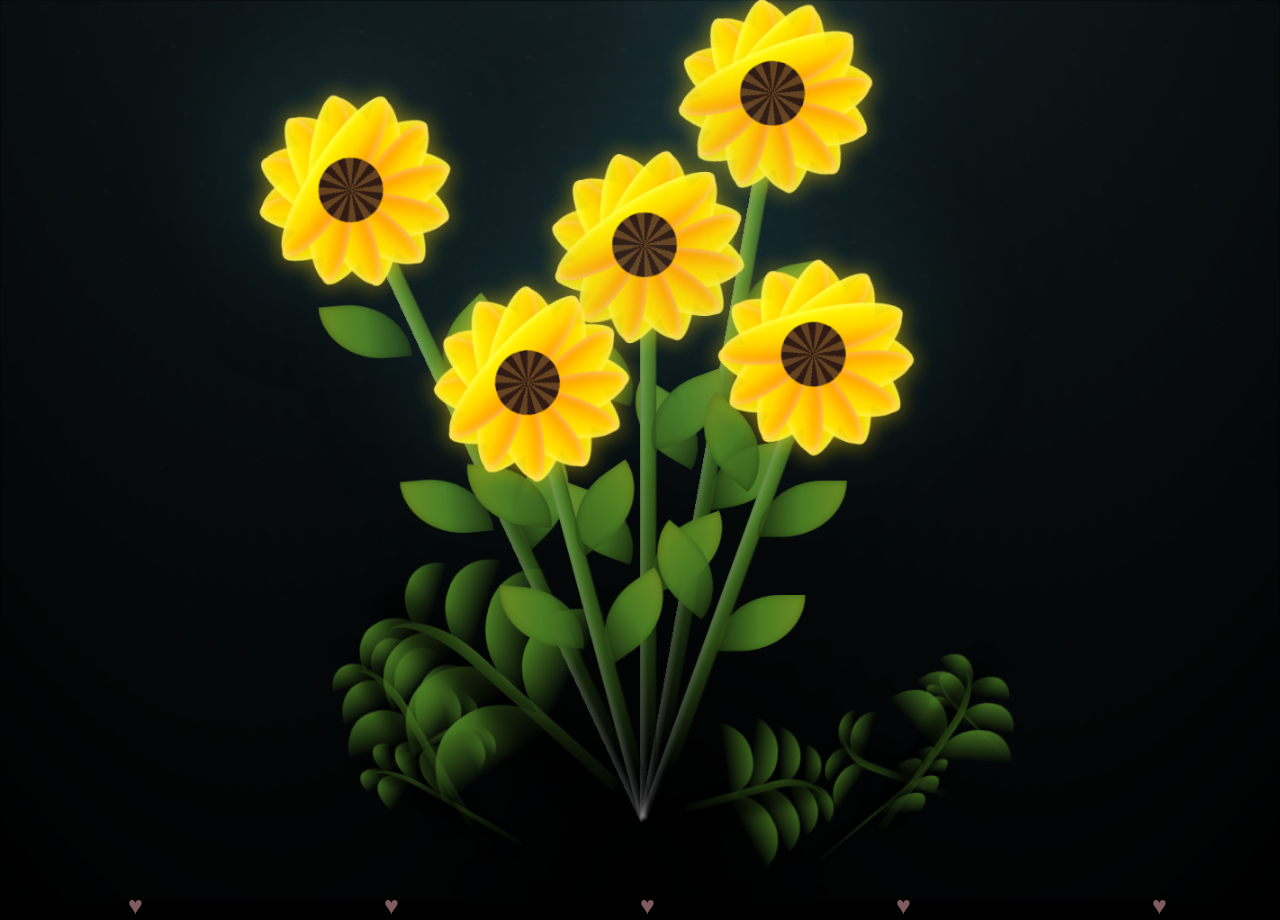
<file: Index.html>
<!DOCTYPE html>
<html lang="en">
  <head>
    <meta charset="UTF-8" />
    <meta name="viewport" content="width=device-width, initial-scale=1.0" />
    <title>PEPEPE</title>
    <link rel="stylesheet" href="css/base.css" />
    <link rel="stylesheet" href="css/stars.css" />
    <link rel="stylesheet" href="css/flowers.css" />
    <link rel="stylesheet" href="css/animations.css" />
    <link rel="stylesheet" href="css/hearts.css" />
    <link rel="preconnect" href="https://fonts.googleapis.com" />
    <link rel="preconnect" href="https://fonts.gstatic.com" crossorigin />
    <!-- <link
      href="https://fonts.googleapis.com/css2?family=Dancing+Script:wght@400;700&display=swap"
      rel="stylesheet"
    /> -->
    <link
      href="https://fonts.googleapis.com/css2?family=Great+Vibes&display=swap"
      rel="stylesheet"
    />
  </head>
  <body class="not-loaded">
    <div class="night"></div>
    <div class="moon"></div>

 <div class="floating-hearts">
        <div class="heart" style="left: 10%; animation-delay: 0s">♥</div>
        <div class="heart" style="left: 30%; animation-delay: 3s">♥</div>
        <div class="heart" style="left: 50%; animation-delay: 6s">♥</div>
        <div class="heart" style="left: 70%; animation-delay: 9s">♥</div>
        <div class="heart" style="left: 90%; animation-delay: 12s">♥</div>
    </div>

    </div>
    <div class="shooting-stars">
      <div class="shooting-star"></div>
      <div class="shooting-star"></div>
      <div class="shooting-star"></div>
      <div class="shooting-star"></div>
      <div class="shooting-star"></div>
      <div class="shooting-star"></div>
      <div class="shooting-star"></div>
      <div class="shooting-star"></div>
      <div class="shooting-star"></div>
      <div class="shooting-star"></div>
      <div class="shooting-star"></div>
      <div class="shooting-star"></div>
      <div class="shooting-star"></div>
      <div class="shooting-star"></div>
      <div class="shooting-star"></div>
      <div class="shooting-star"></div>
      <div class="shooting-star"></div>
      <div class="shooting-star"></div>
      <div class="shooting-star"></div>
      <div class="shooting-star"></div>
      <div class="shooting-star"></div>
      <div class="shooting-star"></div>
      <div class="shooting-star"></div>
      <div class="shooting-star"></div>
      <div class="shooting-star"></div>
      <div class="shooting-star"></div>
      <div class="shooting-star"></div>
      <div class="shooting-star"></div>
      <div class="shooting-star"></div>
      <div class="shooting-star"></div>
      <div class="shooting-star"></div>
    </div>

    <div class="flowers">
      <div class="flower flower--1">
        <div class="flower__leafs flower__leafs--1">
          <div
            class="flower__leaf"
            style="transform: translate(-50%, -10%) rotate(0deg)"
          ></div>
          <div
            class="flower__leaf"
            style="transform: translate(-50%, -10%) rotate(30deg)"
          ></div>
          <div
            class="flower__leaf"
            style="transform: translate(-50%, -10%) rotate(60deg)"
          ></div>
          <div
            class="flower__leaf"
            style="transform: translate(-50%, -10%) rotate(90deg)"
          ></div>
          <div
            class="flower__leaf"
            style="transform: translate(-50%, -10%) rotate(120deg)"
          ></div>
          <div
            class="flower__leaf"
            style="transform: translate(-50%, -10%) rotate(150deg)"
          ></div>
          <div
            class="flower__leaf"
            style="transform: translate(-50%, -10%) rotate(180deg)"
          ></div>
          <div
            class="flower__leaf"
            style="transform: translate(-50%, -10%) rotate(210deg)"
          ></div>
          <div
            class="flower__leaf"
            style="transform: translate(-50%, -10%) rotate(240deg)"
          ></div>
          <div
            class="flower__leaf"
            style="transform: translate(-50%, -10%) rotate(270deg)"
          ></div>
          <div
            class="flower__leaf"
            style="transform: translate(-50%, -10%) rotate(300deg)"
          ></div>
          <div
            class="flower__leaf"
            style="transform: translate(-50%, -10%) rotate(330deg)"
          ></div>
          <div class="flower__white-circle"></div>

          <div class="flower__light flower__light--1"></div>
          <div class="flower__light flower__light--2"></div>
          <div class="flower__light flower__light--3"></div>
          <div class="flower__light flower__light--4"></div>
          <div class="flower__light flower__light--5"></div>
          <div class="flower__light flower__light--6"></div>
          <div class="flower__light flower__light--7"></div>
          <div class="flower__light flower__light--8"></div>
        </div>
        <div class="flower__line">
          <div class="flower__line__leaf flower__line__leaf--1"></div>
          <div class="flower__line__leaf flower__line__leaf--2"></div>
          <div class="flower__line__leaf flower__line__leaf--3"></div>
          <div class="flower__line__leaf flower__line__leaf--4"></div>
        </div>
      </div>

      <div class="flower flower--2">
        <div class="flower__leafs flower__leafs--2">
          <div
            class="flower__leaf"
            style="transform: translate(-50%, -10%) rotate(0deg)"
          ></div>
          <div
            class="flower__leaf"
            style="transform: translate(-50%, -10%) rotate(30deg)"
          ></div>
          <div
            class="flower__leaf"
            style="transform: translate(-50%, -10%) rotate(60deg)"
          ></div>
          <div
            class="flower__leaf"
            style="transform: translate(-50%, -10%) rotate(90deg)"
          ></div>
          <div
            class="flower__leaf"
            style="transform: translate(-50%, -10%) rotate(120deg)"
          ></div>
          <div
            class="flower__leaf"
            style="transform: translate(-50%, -10%) rotate(150deg)"
          ></div>
          <div
            class="flower__leaf"
            style="transform: translate(-50%, -10%) rotate(180deg)"
          ></div>
          <div
            class="flower__leaf"
            style="transform: translate(-50%, -10%) rotate(210deg)"
          ></div>
          <div
            class="flower__leaf"
            style="transform: translate(-50%, -10%) rotate(240deg)"
          ></div>
          <div
            class="flower__leaf"
            style="transform: translate(-50%, -10%) rotate(270deg)"
          ></div>
          <div
            class="flower__leaf"
            style="transform: translate(-50%, -10%) rotate(300deg)"
          ></div>
          <div
            class="flower__leaf"
            style="transform: translate(-50%, -10%) rotate(330deg)"
          ></div>
          <div class="flower__white-circle"></div>

          <div class="flower__light flower__light--1"></div>
          <div class="flower__light flower__light--2"></div>
          <div class="flower__light flower__light--3"></div>
          <div class="flower__light flower__light--4"></div>
          <div class="flower__light flower__light--5"></div>
          <div class="flower__light flower__light--6"></div>
          <div class="flower__light flower__light--7"></div>
          <div class="flower__light flower__light--8"></div>
        </div>
        <div class="flower__line">
          <div class="flower__line__leaf flower__line__leaf--1"></div>
          <div class="flower__line__leaf flower__line__leaf--2"></div>
          <div class="flower__line__leaf flower__line__leaf--3"></div>
          <div class="flower__line__leaf flower__line__leaf--4"></div>
        </div>
      </div>

      <div class="flower flower--3">
        <div class="flower__leafs flower__leafs--3">
          <!-- Pétalos exteriores -->
          <div
            class="flower__leaf"
            style="transform: translate(-50%, -10%) rotate(0deg)"
          ></div>
          <div
            class="flower__leaf"
            style="transform: translate(-50%, -10%) rotate(30deg)"
          ></div>
          <div
            class="flower__leaf"
            style="transform: translate(-50%, -10%) rotate(60deg)"
          ></div>
          <div
            class="flower__leaf"
            style="transform: translate(-50%, -10%) rotate(90deg)"
          ></div>
          <div
            class="flower__leaf"
            style="transform: translate(-50%, -10%) rotate(120deg)"
          ></div>
          <div
            class="flower__leaf"
            style="transform: translate(-50%, -10%) rotate(150deg)"
          ></div>
          <div
            class="flower__leaf"
            style="transform: translate(-50%, -10%) rotate(180deg)"
          ></div>
          <div
            class="flower__leaf"
            style="transform: translate(-50%, -10%) rotate(210deg)"
          ></div>
          <div
            class="flower__leaf"
            style="transform: translate(-50%, -10%) rotate(240deg)"
          ></div>
          <div
            class="flower__leaf"
            style="transform: translate(-50%, -10%) rotate(270deg)"
          ></div>
          <div
            class="flower__leaf"
            style="transform: translate(-50%, -10%) rotate(300deg)"
          ></div>
          <div
            class="flower__leaf"
            style="transform: translate(-50%, -10%) rotate(330deg)"
          ></div>
          <div class="flower__white-circle"></div>

          <div class="flower__light flower__light--1"></div>
          <div class="flower__light flower__light--2"></div>
          <div class="flower__light flower__light--3"></div>
          <div class="flower__light flower__light--4"></div>
          <div class="flower__light flower__light--5"></div>
          <div class="flower__light flower__light--6"></div>
          <div class="flower__light flower__light--7"></div>
          <div class="flower__light flower__light--8"></div>
        </div>
        <div class="flower__line">
          <div class="flower__line__leaf flower__line__leaf--1"></div>
          <div class="flower__line__leaf flower__line__leaf--2"></div>
          <div class="flower__line__leaf flower__line__leaf--3"></div>
          <div class="flower__line__leaf flower__line__leaf--4"></div>
        </div>
      </div>

      <div class="flower flower--4">
        <div class="flower__leafs flower__leafs--4">
          <div
            class="flower__leaf"
            style="transform: translate(-50%, -10%) rotate(0deg)"
          ></div>
          <div
            class="flower__leaf"
            style="transform: translate(-50%, -10%) rotate(30deg)"
          ></div>
          <div
            class="flower__leaf"
            style="transform: translate(-50%, -10%) rotate(60deg)"
          ></div>
          <div
            class="flower__leaf"
            style="transform: translate(-50%, -10%) rotate(90deg)"
          ></div>
          <div
            class="flower__leaf"
            style="transform: translate(-50%, -10%) rotate(120deg)"
          ></div>
          <div
            class="flower__leaf"
            style="transform: translate(-50%, -10%) rotate(150deg)"
          ></div>
          <div
            class="flower__leaf"
            style="transform: translate(-50%, -10%) rotate(180deg)"
          ></div>
          <div
            class="flower__leaf"
            style="transform: translate(-50%, -10%) rotate(210deg)"
          ></div>
          <div
            class="flower__leaf"
            style="transform: translate(-50%, -10%) rotate(240deg)"
          ></div>
          <div
            class="flower__leaf"
            style="transform: translate(-50%, -10%) rotate(270deg)"
          ></div>
          <div
            class="flower__leaf"
            style="transform: translate(-50%, -10%) rotate(300deg)"
          ></div>
          <div
            class="flower__leaf"
            style="transform: translate(-50%, -10%) rotate(330deg)"
          ></div>
          <div class="flower__white-circle"></div>

          <div class="flower__light flower__light--1"></div>
          <div class="flower__light flower__light--2"></div>
          <div class="flower__light flower__light--3"></div>
          <div class="flower__light flower__light--4"></div>
          <div class="flower__light flower__light--5"></div>
          <div class="flower__light flower__light--6"></div>
          <div class="flower__light flower__light--7"></div>
          <div class="flower__light flower__light--8"></div>
        </div>
        <div class="flower__line">
          <div class="flower__line__leaf flower__line__leaf--1"></div>
          <div class="flower__line__leaf flower__line__leaf--2"></div>
          <div class="flower__line__leaf flower__line__leaf--3"></div>
          <div class="flower__line__leaf flower__line__leaf--4"></div>
        </div>
      </div>

      <div class="flower flower--5">
        <div class="flower__leafs flower__leafs--5">
          <div
            class="flower__leaf"
            style="transform: translate(-50%, -10%) rotate(0deg)"
          ></div>
          <div
            class="flower__leaf"
            style="transform: translate(-50%, -10%) rotate(30deg)"
          ></div>
          <div
            class="flower__leaf"
            style="transform: translate(-50%, -10%) rotate(60deg)"
          ></div>
          <div
            class="flower__leaf"
            style="transform: translate(-50%, -10%) rotate(90deg)"
          ></div>
          <div
            class="flower__leaf"
            style="transform: translate(-50%, -10%) rotate(120deg)"
          ></div>
          <div
            class="flower__leaf"
            style="transform: translate(-50%, -10%) rotate(150deg)"
          ></div>
          <div
            class="flower__leaf"
            style="transform: translate(-50%, -10%) rotate(180deg)"
          ></div>
          <div
            class="flower__leaf"
            style="transform: translate(-50%, -10%) rotate(210deg)"
          ></div>
          <div
            class="flower__leaf"
            style="transform: translate(-50%, -10%) rotate(240deg)"
          ></div>
          <div
            class="flower__leaf"
            style="transform: translate(-50%, -10%) rotate(270deg)"
          ></div>
          <div
            class="flower__leaf"
            style="transform: translate(-50%, -10%) rotate(300deg)"
          ></div>
          <div
            class="flower__leaf"
            style="transform: translate(-50%, -10%) rotate(330deg)"
          ></div>
          <div class="flower__white-circle"></div>

          <div class="flower__light flower__light--1"></div>
          <div class="flower__light flower__light--2"></div>
          <div class="flower__light flower__light--3"></div>
          <div class="flower__light flower__light--4"></div>
          <div class="flower__light flower__light--5"></div>
          <div class="flower__light flower__light--6"></div>
          <div class="flower__light flower__light--7"></div>
          <div class="flower__light flower__light--8"></div>
        </div>
        <div class="flower__line">
          <div class="flower__line__leaf flower__line__leaf--1"></div>
          <div class="flower__line__leaf flower__line__leaf--2"></div>
          <div class="flower__line__leaf flower__line__leaf--3"></div>
          <div class="flower__line__leaf flower__line__leaf--4"></div>
        </div>
      </div>

      <div class="grow-ans" style="--d: 1.2s">
        <div class="flower__g-long">
          <div class="flower__g-long__top"></div>
          <div class="flower__g-long__bottom"></div>
        </div>
      </div>

      <div class="growing-grass">
        <div class="flower__grass flower__grass--1">
          <div class="flower__grass--top"></div>
          <div class="flower__grass--bottom"></div>
          <div class="flower__grass__leaf flower__grass__leaf--1"></div>
          <div class="flower__grass__leaf flower__grass__leaf--2"></div>
          <div class="flower__grass__leaf flower__grass__leaf--3"></div>
          <div class="flower__grass__leaf flower__grass__leaf--4"></div>
          <div class="flower__grass__leaf flower__grass__leaf--5"></div>
          <div class="flower__grass__leaf flower__grass__leaf--6"></div>
          <div class="flower__grass__leaf flower__grass__leaf--7"></div>
          <div class="flower__grass__leaf flower__grass__leaf--8"></div>
          <div class="flower__grass__overlay"></div>
        </div>
      </div>

      <div class="growing-grass">
        <div class="flower__grass flower__grass--2">
          <div class="flower__grass--top"></div>
          <div class="flower__grass--bottom"></div>
          <div class="flower__grass__leaf flower__grass__leaf--1"></div>
          <div class="flower__grass__leaf flower__grass__leaf--2"></div>
          <div class="flower__grass__leaf flower__grass__leaf--3"></div>
          <div class="flower__grass__leaf flower__grass__leaf--4"></div>
          <div class="flower__grass__leaf flower__grass__leaf--5"></div>
          <div class="flower__grass__leaf flower__grass__leaf--6"></div>
          <div class="flower__grass__leaf flower__grass__leaf--7"></div>
          <div class="flower__grass__leaf flower__grass__leaf--8"></div>
          <div class="flower__grass__overlay"></div>
        </div>
      </div>

      <div class="growing-grass">
        <div class="flower__grass flower__grass--3">
          <div class="flower__grass--top"></div>
          <div class="flower__grass--bottom"></div>
          <div class="flower__grass__leaf flower__grass__leaf--1"></div>
          <div class="flower__grass__leaf flower__grass__leaf--2"></div>
          <div class="flower__grass__leaf flower__grass__leaf--3"></div>
          <div class="flower__grass__leaf flower__grass__leaf--4"></div>
          <div class="flower__grass__leaf flower__grass__leaf--5"></div>
          <div class="flower__grass__leaf flower__grass__leaf--6"></div>
          <div class="flower__grass__overlay"></div>
        </div>
      </div>

      <div class="growing-grass">
        <div class="flower__grass flower__grass--4">
          <div class="flower__grass--top"></div>
          <div class="flower__grass--bottom"></div>
          <div class="flower__grass__leaf flower__grass__leaf--1"></div>
          <div class="flower__grass__leaf flower__grass__leaf--2"></div>
          <div class="flower__grass__leaf flower__grass__leaf--3"></div>
          <div class="flower__grass__leaf flower__grass__leaf--4"></div>
          <div class="flower__grass__overlay"></div>
        </div>
      </div>

      <div class="growing-grass">
        <div class="flower__grass flower__grass--5">
          <div class="flower__grass--top"></div>
          <div class="flower__grass--bottom"></div>
          <div class="flower__grass__leaf flower__grass__leaf--1"></div>
          <div class="flower__grass__leaf flower__grass__leaf--2"></div>
          <div class="flower__grass__leaf flower__grass__leaf--3"></div>
          <div class="flower__grass__leaf flower__grass__leaf--4"></div>
          <div class="flower__grass__leaf flower__grass__leaf--5"></div>
          <div class="flower__grass__overlay"></div>
        </div>
      </div>

      <div class="growing-grass">
        <div class="flower__grass flower__grass--6">
          <div class="flower__grass--top"></div>
          <div class="flower__grass--bottom"></div>
          <div class="flower__grass__leaf flower__grass__leaf--1"></div>
          <div class="flower__grass__leaf flower__grass__leaf--2"></div>
          <div class="flower__grass__leaf flower__grass__leaf--3"></div>
          <div class="flower__grass__leaf flower__grass__leaf--4"></div>
          <div class="flower__grass__leaf flower__grass__leaf--5"></div>
          <div class="flower__grass__leaf flower__grass__leaf--6"></div>
          <div class="flower__grass__overlay"></div>
        </div>
      </div>

      <div class="growing-grass">
        <div class="flower__grass flower__grass--7">
          <div class="flower__grass--top"></div>
          <div class="flower__grass--bottom"></div>
          <div class="flower__grass__leaf flower__grass__leaf--1"></div>
          <div class="flower__grass__leaf flower__grass__leaf--2"></div>
          <div class="flower__grass__leaf flower__grass__leaf--3"></div>
          <div class="flower__grass__leaf flower__grass__leaf--4"></div>
          <div class="flower__grass__overlay"></div>
        </div>
      </div>

      <div class="growing-grass">
        <div class="flower__grass flower__grass--8">
          <div class="flower__grass--top"></div>
          <div class="flower__grass--bottom"></div>
          <div class="flower__grass__leaf flower__grass__leaf--1"></div>
          <div class="flower__grass__leaf flower__grass__leaf--2"></div>
          <div class="flower__grass__leaf flower__grass__leaf--3"></div>
          <div class="flower__grass__leaf flower__grass__leaf--4"></div>
          <div class="flower__grass__leaf flower__grass__leaf--5"></div>
          <div class="flower__grass__overlay"></div>
        </div>
      </div>

      <div class="growing-grass">
        <div class="flower__grass flower__grass--9">
          <div class="flower__grass--top"></div>
          <div class="flower__grass--bottom"></div>
          <div class="flower__grass__leaf flower__grass__leaf--1"></div>
          <div class="flower__grass__leaf flower__grass__leaf--2"></div>
          <div class="flower__grass__leaf flower__grass__leaf--3"></div>
          <div class="flower__grass__overlay"></div>
        </div>
      </div>

      <div class="growing-grass">
        <div class="flower__grass flower__grass--10">
          <div class="flower__grass--top"></div>
          <div class="flower__grass--bottom"></div>
          <div class="flower__grass__leaf flower__grass__leaf--1"></div>
          <div class="flower__grass__leaf flower__grass__leaf--2"></div>
          <div class="flower__grass__leaf flower__grass__leaf--3"></div>
          <div class="flower__grass__overlay"></div>
        </div>
      </div>
    </div>

    <div class="centered-text">
      <h2>Estás a la altura de lo que sea, grábate eso en la mente</h2>
    </div>

    <script src="js/script.js"></script>
  </body>
</html>
</file>
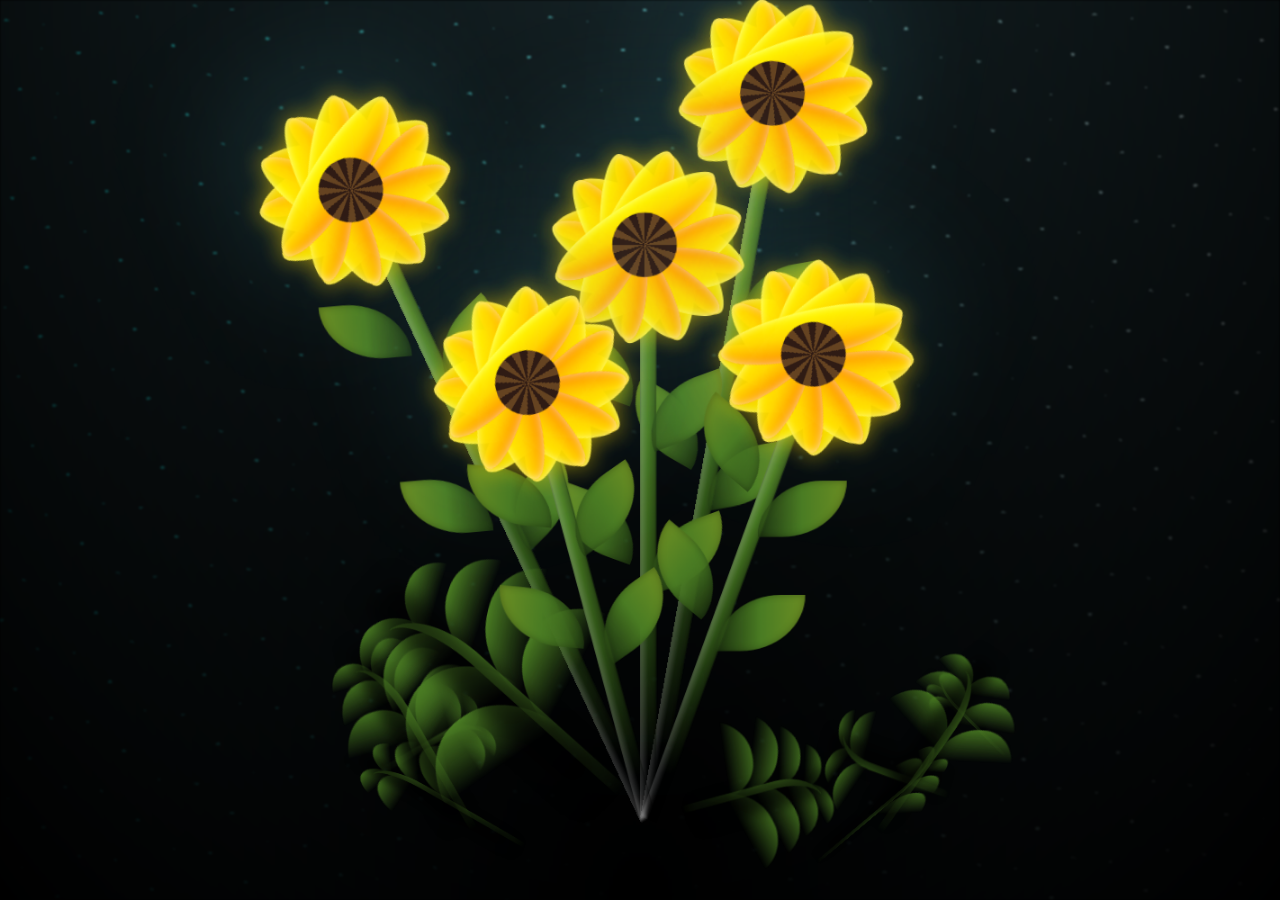
<file: index2.html>
<!DOCTYPE html> 
<html lang="en">
<head>
    <meta charset="UTF-8">
    <meta name="viewport" content="width=device-width, initial-scale=1.0">
    <title>PEPEPE</title>
    <style>
*,
*::after,
*::before {
  padding: 0;
  margin: 0;
  box-sizing: border-box;
}

:root {
  --dark-color: #000;
  --fl-speed: 0.8s;
  --speed-leaf: 2s;
}

body {
  display: flex;
  align-items: flex-end;
  justify-content: center;
  min-height: 100vh;
  background-color: var(--dark-color);
  overflow: hidden;
  perspective: 1000px;
}

.night {
  position: fixed;
  left: 50%;
  top: 0;
  transform: translateX(-50%);
  width: 100%;
  height: 100%;
  filter: blur(0.1vmin);
  background-image: radial-gradient(
      ellipse at top,
      transparent 0%,
      var(--dark-color)
    ),
    radial-gradient(
      ellipse at bottom,
      var(--dark-color),
      rgba(145, 233, 255, 0.2)
    ),
    repeating-linear-gradient(
      220deg,
      rgb(0, 0, 0) 0px,
      rgb(0, 0, 0) 19px,
      transparent 19px,
      transparent 22px
    ),
    repeating-linear-gradient(
      189deg,
      rgb(0, 0, 0) 0px,
      rgb(0, 0, 0) 19px,
      transparent 19px,
      transparent 22px
    ),
    repeating-linear-gradient(
      148deg,
      rgb(0, 0, 0) 0px,
      rgb(0, 0, 0) 19px,
      transparent 19px,
      transparent 22px
    ),
    linear-gradient(90deg, rgb(0, 255, 250), rgb(240, 240, 240));
}

.shooting-stars {
  position: fixed;
  top: 0;
  left: 0;
  width: 100%;
  height: 100%;
  pointer-events: none;
  z-index: 1;
}

.shooting-star {
  position: absolute;
  width: 4px;
  height: 4px;
  background: #fff;
  border-radius: 50%;
  box-shadow: 0 0 6px 2px rgba(255, 255, 255, 0.8);
  opacity: 0;
  animation: shootingStar 3s linear infinite;
}

.shooting-star::before {
  content: '';
  position: absolute;
  top: 50%;
  right: 0;
  transform: translateY(-50%);
  width: 0;
  height: 2px;
  background: linear-gradient(90deg, rgba(255, 255, 255, 0) 0%, rgba(255, 255, 255, 1) 100%);
  animation: shootingStarTail 3s linear infinite;
}

.shooting-star:nth-child(1) {
  top: 5%;
  left: -10%;
  animation-delay: 0s;
  animation-duration: 2.5s;
}

.shooting-star:nth-child(2) {
  top: 15%;
  left: -10%;
  animation-delay: 2s;
  animation-duration: 3s;
}

.shooting-star:nth-child(3) {
  top: 25%;
  left: -10%;
  animation-delay: 4s;
  animation-duration: 2.8s;
}

.shooting-star:nth-child(4) {
  top: 0%;
  left: -10%;
  animation-delay: 6s;
  animation-duration: 3.2s;
}

.shooting-star:nth-child(5) {
  top: 35%;
  left: -10%;
  animation-delay: 8s;
  animation-duration: 2.7s;
}

.shooting-star:nth-child(6) {
  top: 8%;
  left: -10%;
  animation-delay: 10s;
  animation-duration: 3.1s;
}

.shooting-star:nth-child(7) {
  top: 45%;
  left: -10%;
  animation-delay: 12s;
  animation-duration: 2.9s;
}

.shooting-star:nth-child(8) {
  top: 3%;
  left: -10%;
  animation-delay: 14s;
  animation-duration: 3.3s;
}

@keyframes shootingStar {
  0% {
    opacity: 0;
    transform: translateX(0) translateY(0) rotate(45deg);
  }
  10% {
    opacity: 1;
  }
  90% {
    opacity: 1;
  }
  100% {
    opacity: 0;
    transform: translateX(120vw) translateY(50vh) rotate(10deg);
  }
}

@keyframes shootingStarTail {
  0% {
    width: 0;
  }
  30% {
    width: 100px;
  }
  100% {
    width: 0;
  }
}

.flowers {
  position: relative;
  transform: scale(0.9);
  z-index: 2;
}

.flower {
  position: absolute;
  bottom: 10vmin;
  transform-origin: bottom center;
  z-index: 50;
}

.flower--1 {
  animation: moving-flower-1 4s linear infinite;
}

.flower--1 .flower__line {
  height: 70vmin;
  animation-delay: 0.3s;
}

.flower--1 .flower__line__leaf--1 {
  animation: blooming-leaf-right var(--fl-speed) 1.6s backwards;
}

.flower--1 .flower__line__leaf--2 {
  animation: blooming-leaf-right var(--fl-speed) 1.4s backwards;
}

.flower--1 .flower__line__leaf--3 {
  animation: blooming-leaf-left var(--fl-speed) 1.2s backwards;
}

.flower--1 .flower__line__leaf--4 {
  animation: blooming-leaf-left var(--fl-speed) 1s backwards;
}

.flower--2 {
  left: 50%;
  transform: rotate(20deg);
  animation: moving-flower-2 4s linear infinite;
}

.flower--2 .flower__line {
  height: 60vmin;
  animation-delay: 0.6s;
}

.flower--2 .flower__line__leaf--1 {
  animation: blooming-leaf-right var(--fl-speed) 1.9s backwards;
}

.flower--2 .flower__line__leaf--2 {
  animation: blooming-leaf-right var(--fl-speed) 1.7s backwards;
}

.flower--2 .flower__line__leaf--3 {
  animation: blooming-leaf-left var(--fl-speed) 1.5s backwards;
}

.flower--2 .flower__line__leaf--4 {
  animation: blooming-leaf-left var(--fl-speed) 1.3s backwards;
}

.flower--3 {
  left: 50%;
  transform: rotate(-15deg);
  animation: moving-flower-3 4s linear infinite;
}

.flower--3 .flower__line {
  animation-delay: 0.9s;
}

.flower--3 .flower__line__leaf--1 {
  animation: blooming-leaf-right var(--fl-speed) 2.5s backwards;
}

.flower--3 .flower__line__leaf--2 {
  animation: blooming-leaf-right var(--fl-speed) 2.3s backwards;
}

.flower--3 .flower__line__leaf--3 {
  animation: blooming-leaf-left var(--fl-speed) 2.1s backwards;
}

.flower--3 .flower__line__leaf--4 {
  animation: blooming-leaf-left var(--fl-speed) 1.9s backwards;
}

.flower--4 {
  left: -25%;
  z-index: -6;
  transform: rotate(10deg);
  animation: moving-flower-4 3.5s linear infinite;
}

.flower--4 .flower__line {
  height: 90vmin;
  animation-delay: 1.2s;
}

.flower--4 .flower__line__leaf--1 {
  animation: blooming-leaf-right var(--fl-speed) 2.8s backwards;
}

.flower--4 .flower__line__leaf--2 {
  animation: blooming-leaf-right var(--fl-speed) 2.6s backwards;
}

.flower--4 .flower__line__leaf--3 {
  animation: blooming-leaf-left var(--fl-speed) 2.4s backwards;
}

.flower--4 .flower__line__leaf--4 {
  animation: blooming-leaf-left var(--fl-speed) 2.2s backwards;
}

.flower--5 {
  left: 75%;
  z-index: -7;
  transform: rotate(-25deg);
  animation: moving-flower-5 4.5s linear infinite;
}

.flower--5 .flower__line {
  height: 85vmin;
  animation-delay: 1.9s;
}

.flower--5 .flower__line__leaf--1 {
  animation: blooming-leaf-right var(--fl-speed) 2.7s backwards;
}

.flower--5 .flower__line__leaf--2 {
  animation: blooming-leaf-right var(--fl-speed) 2.5s backwards;
}

.flower--5 .flower__line__leaf--3 {
  animation: blooming-leaf-left var(--fl-speed) 2.3s backwards;
}

.flower--5 .flower__line__leaf--4 {
  animation: blooming-leaf-left var(--fl-speed) 2.1s backwards;
}

.flower__leafs {
  position: relative;
  animation: blooming-flower 2s backwards;
}

.flower__leafs--1 {
  animation-delay: 1.1s;
}

.flower__leafs--2 {
  animation-delay: 1.4s;
}

.flower__leafs--3 {
  animation-delay: 1.7s;
}

.flower__leafs--4 {
  animation-delay: 2.0s;
}

.flower__leafs--5 {
  animation-delay: 2.0s;
}

.flower__leafs::after {
  content: "";
  position: absolute;
  left: 0;
  top: 0;
  transform: translate(-50%, -100%);
  width: 8vmin;
  height: 8vmin;
  background-color: #6bf0ff;
  filter: blur(10vmin);
}

.flower__leaf {
  position: absolute;
  bottom: 0;
  left: 50%;
  width: 23vmin;
  height: 6vmin;
  border-radius: 60% 40% 60% 40%;
  background-color: #ffd700;
  background-image: linear-gradient(to top, #ff8c00, #ffd700, #ffff00);
  transform-origin: bottom center;
  opacity: 0.95;
  box-shadow: inset 0 0 1vmin rgba(255, 255, 255, 0.7), 
              0 0 3vmin rgba(255, 215, 0, 0.4);
  z-index: 2;
}

.flower__leaf--1 {
  transform: translate(-50%, -10%) rotate(-45deg);
}

.flower__leaf--2 {
  transform: translate(-50%, -10%) rotate(-15deg);
}

.flower__leaf--3 {
  transform: translate(-50%, -10%) rotate(15deg);
}

.flower__leaf--4 {
  transform: translate(-50%, -10%) rotate(45deg);
}

.flower__white-circle {
  position: absolute;
  left: -4vmin;
  top: -4vmin;
  width: 10vmin;
  height: 10vmin;
  border-radius: 50%;
  background-color: #8b4513;
  background-image: radial-gradient(circle at 30% 30%, #654321, #8b4513, #2f1b14);
  box-shadow: inset 0 0 2vmin rgba(0, 0, 0, 0.8),
              0 0 1vmin rgba(139, 69, 19, 0.6);
}

.flower__white-circle::after {
  content: "";
  position: absolute;
  left: 46%;
  top: 31%;
  transform: translate(-50%, -50%);
  width: 80%;
  height: 80%;
  z-index: 3;
  border-radius: inherit;
  background-image: repeating-conic-gradient(
      from 0deg,
      #2f1b14 0deg 15deg,
      #654321 15deg 30deg
    ),
    radial-gradient(circle at center, #8b4513, #654321);
}

.flower__line {
  height: 55vmin;
  width: 2vmin;
  background-image: linear-gradient(
      to left,
      rgb(0, 0, 0, 0.3),
      transparent,
      rgba(255, 255, 255, 0.2)
    ),
    linear-gradient(to top, transparent 10%, #2d5016, #4a7c23, #6b8e23);
  box-shadow: inset 0 0 2px rgba(0, 0, 0, 0.7);
  animation: grow-flower-tree 4s backwards;
}

.flower__line__leaf {
  --w: 8vmin;
  --h: calc(var(--w) + 3vmin);
  position: absolute;
  top: 20%;
  left: 90%;
  width: var(--w);
  height: var(--h);
  border-top-right-radius: var(--h);
  border-bottom-left-radius: var(--h);
  background-image: linear-gradient(
    to top,
    rgba(45, 80, 22, 0.6),
    #4a7c23,
    #6b8e23
  );
  box-shadow: inset 0 0 1vmin rgba(0, 0, 0, 0.3);
}

.flower__line__leaf--1 {
  transform: rotate(70deg) rotateY(30deg);
}

.flower__line__leaf--2 {
  top: 45%;
  transform: rotate(70deg) rotateY(30deg);
}

.flower__line__leaf--3,
.flower__line__leaf--4{
  border-top-right-radius: 0;
  border-bottom-left-radius: 0;
  border-top-left-radius: var(--h);
  border-bottom-right-radius: var(--h);
  left: -460%;
  top: 12%;
  transform: rotate(-70deg) rotateY(30deg);
}

.flower__line__leaf--4 {
  top: 40%;
}

.flower__light {
  position: absolute;
  bottom: 0vmin;
  width: 0.8vmin;
  height: 0.8vmin;
  background-color: #8b4513;
  border-radius: 50%;
  filter: blur(0.1vmin);
  animation: sunflower-seeds 6s linear infinite backwards;
  box-shadow: 0 0 1vmin rgba(139, 69, 19, 0.8);
}

.flower__light:nth-child(odd) {
  background-color: #654321;
}

.flower__light--1 { left: -2vmin; animation-delay: 1s; }
.flower__light--2 { left: 3vmin; animation-delay: 0.5s; }
.flower__light--3 { left: -6vmin; animation-delay: 0.3s; }
.flower__light--4 { left: 6vmin; animation-delay: 0.9s; }
.flower__light--5 { left: -1vmin; animation-delay: 1.5s; }
.flower__light--6 { left: -4vmin; animation-delay: 3s; }
.flower__light--7 { left: 3vmin; animation-delay: 2s; }
.flower__light--8 { left: -6vmin; animation-delay: 3.5s; }

.flower__grass {
  --c: #4a7c23;
  --line-w: 2vmin;
  position: absolute;
  bottom: 12vmin;
  left: -7vmin;
  display: flex;
  flex-direction: column;
  align-items: flex-end;
  z-index: 20;
  transform-origin: bottom center;
  transform: rotate(-48deg) rotateY(40deg);
}

.flower__grass--1 {
  animation: moving-grass 2s linear infinite;
}

.flower__grass--2 {
  left: 2vmin;
  bottom: 10vmin;
  transform: scale(0.5) rotate(75deg) rotateX(10deg) rotateY(-200deg);
  opacity: 0.8;
  z-index: 0;
  animation: moving-grass--2 1.5s linear infinite;
}

.flower__grass--3 {
  left: -25vmin;
  bottom: 8vmin;
  transform: scale(0.7) rotate(-30deg) rotateY(45deg);
  opacity: 0.9;
  z-index: 15;
  animation: moving-grass--3 2.2s linear infinite;
}

.flower__grass--4 {
  left: -35vmin;
  bottom: 15vmin;
  transform: scale(0.4) rotate(60deg) rotateX(15deg) rotateY(-180deg);
  opacity: 0.7;
  z-index: 5;
  animation: moving-grass--4 1.8s linear infinite;
}

.flower__grass--5 {
  left: -18vmin;
  bottom: 6vmin;
  transform: scale(0.6) rotate(-60deg) rotateY(60deg);
  opacity: 0.85;
  z-index: 12;
  animation: moving-grass--5 2.5s linear infinite;
}

.flower__grass--6 {
  left: 25vmin;
  bottom: 9vmin;
  transform: scale(0.65) rotate(35deg) rotateY(-45deg);
  opacity: 0.9;
  z-index: 15;
  animation: moving-grass--6 2.3s linear infinite;
}

.flower__grass--7 {
  left: 35vmin;
  bottom: 14vmin;
  transform: scale(0.45) rotate(-70deg) rotateX(20deg) rotateY(170deg);
  opacity: 0.75;
  z-index: 8;
  animation: moving-grass--7 1.9s linear infinite;
}

.flower__grass--8 {
  left: 18vmin;
  bottom: 5vmin;
  transform: scale(0.55) rotate(50deg) rotateY(-70deg);
  opacity: 0.8;
  z-index: 10;
  animation: moving-grass--8 2.1s linear infinite;
}

.flower__grass--9 {
  left: -45vmin;
  bottom: 20vmin;
  transform: scale(0.3) rotate(20deg) rotateY(90deg);
  opacity: 0.6;
  z-index: 2;
  animation: moving-grass--9 1.6s linear infinite;
}

.flower__grass--10 {
  left: 42vmin;
  bottom: 18vmin;
  transform: scale(0.35) rotate(-45deg) rotateY(-120deg);
  opacity: 0.65;
  z-index: 3;
  animation: moving-grass--10 2.0s linear infinite;
}

.flower__grass--top {
  width: 7vmin;
  height: 10vmin;
  border-top-right-radius: 100%;
  border-right: var(--line-w) solid var(--c);
  transform-origin: bottom center;
  transform: rotate(-2deg);
}

.flower__grass--bottom {
  margin-top: -2px;
  width: var(--line-w);
  height: 25vmin;
  background-image: linear-gradient(to top, transparent, var(--c));
}

.flower__grass__leaf {
  --size: 10vmin;
  position: absolute;
  width: calc(var(--size) * 2.1);
  height: var(--size);
  border-top-left-radius: var(--size);
  border-top-right-radius: var(--size);
  background-image: linear-gradient(
    to top,
    transparent,
    transparent 30%,
    var(--c)
  );
  z-index: 100;
}

.flower__grass__leaf--1 {
  top: -6%;
  left: 30%;
  --size: 6vmin;
  transform: rotate(-20deg);
  animation: growing-grass-ans--1 var(--speed-leaf) 2.6s backwards;
}

.flower__grass__leaf--2 {
  top: -5%;
  left: -110%;
  --size: 6vmin;
  transform: rotate(10deg);
  animation: growing-grass-ans--2 var(--speed-leaf) 2.4s linear backwards;
}

.flower__grass__leaf--3 {
  top: 5%;
  left: 60%;
  --size: 8vmin;
  transform: rotate(-18deg) rotateX(-20deg);
  animation: growing-grass-ans--3 var(--speed-leaf) 2.2s linear backwards;
}

.flower__grass__leaf--4 {
  top: 6%;
  left: -135%;
  --size: 8vmin;
  transform: rotate(2deg);
  animation: growing-grass-ans--4 var(--speed-leaf) 2s linear backwards;
}

.flower__grass__leaf--5 {
  top: 20%;
  left: 60%;
  --size: 10vmin;
  transform: rotate(-24deg) rotateX(-20deg);
  animation: growing-grass-ans--5 var(--speed-leaf) 1.8s linear backwards;
}

.flower__grass__leaf--6 {
  top: 22%;
  left: -180%;
  --size: 10vmin;
  transform: rotate(10deg);
  animation: growing-grass-ans--6 var(--speed-leaf) 1.6s linear backwards;
}

.flower__grass__leaf--7 {
  top: 39%;
  left: 70%;
  --size: 10vmin;
  transform: rotate(-10deg);
  animation: growing-grass-ans--7 var(--speed-leaf) 1.4s linear backwards;
}

.flower__grass__leaf--8 {
  top: 40%;
  left: -215%;
  --size: 11vmin;
  transform: rotate(10deg);
  animation: growing-grass-ans--8 var(--speed-leaf) 1.2s linear backwards;
}

.flower__grass__overlay {
  position: absolute;
  top: -10%;
  right: 0%;
  width: 100%;
  height: 100%;
  background-color: rgba(0, 0, 0, 0.6);
  filter: blur(1.5vmin);
  z-index: 100;
}

/* Resto de elementos simplificados */
.grow-ans {
  animation: grow-ans 2s var(--d) backwards;
}

.growing-grass {
  animation: growing-grass-ans 1s 2s backwards;
}

.not-loaded * {
  animation-play-state: paused !important;
}

/* KEYFRAMES */
@keyframes grow-ans {
  0% {
    transform: scale(0);
    opacity: 0;
  }
}

@keyframes growing-grass-ans {
  0% {
    transform: scale(0);
  }
}

@keyframes growing-grass-ans--1 {
  0% {
    transform-origin: bottom left;
    transform: rotate(-20deg) scale(0);
  }
}

@keyframes growing-grass-ans--2 {
  0% {
    transform-origin: bottom right;
    transform: rotate(10deg) scale(0);
  }
}

@keyframes growing-grass-ans--3 {
  0% {
    transform-origin: bottom left;
    transform: rotate(-18deg) rotateX(-20deg) scale(0);
  }
}

@keyframes growing-grass-ans--4 {
  0% {
    transform-origin: bottom right;
    transform: rotate(2deg) scale(0);
  }
}

@keyframes growing-grass-ans--5 {
  0% {
    transform-origin: bottom left;
    transform: rotate(-24deg) rotateX(-20deg) scale(0);
  }
}

@keyframes growing-grass-ans--6 {
  0% {
    transform-origin: bottom right;
    transform: rotate(10deg) scale(0);
  }
}

@keyframes growing-grass-ans--7 {
  0% {
    transform-origin: bottom left;
    transform: rotate(-10deg) scale(0);
  }
}

@keyframes growing-grass-ans--8 {
  0% {
    transform-origin: bottom right;
    transform: rotate(10deg) scale(0);
  }
}

@keyframes sunflower-seeds {
  0% {
    opacity: 0;
    transform: translateY(0vmin) rotate(0deg);
  }
  20% {
    opacity: 1;
    transform: translateY(-3vmin) translateX(-1vmin) rotate(45deg);
  }
  40% {
    opacity: 1;
    transform: translateY(-8vmin) translateX(1vmin) rotate(90deg);
  }
  60% {
    transform: translateY(-12vmin) translateX(-1vmin) rotate(135deg);
  }
  80% {
    transform: translateY(-16vmin) translateX(2vmin) rotate(180deg);
    opacity: 0.5;
  }
  100% {
    transform: translateY(-25vmin) rotate(225deg);
    opacity: 0;
  }
}

@keyframes moving-flower-1 {
  0%, 100% { transform: rotate(2deg); }
  50% { transform: rotate(-2deg); }
}

@keyframes moving-flower-2 {
  0%, 100% { transform: rotate(18deg); }
  50% { transform: rotate(14deg); }
}

@keyframes moving-flower-3 {
  0%, 100% { transform: rotate(-18deg); }
  50% { transform: rotate(-20deg) rotateY(-10deg); }
}

@keyframes moving-flower-4 {
  0%, 100% { transform: rotate(9deg); }
  50% { transform: rotate(12deg) rotateY(9deg); }
}

@keyframes moving-flower-5 {
  0%, 100% { transform: rotate(-5deg); }
  50% { transform: rotate(-11deg) rotateY(5deg); }
}

@keyframes blooming-leaf-right {
  0% {
    transform-origin: left;
    transform: rotate(70deg) rotateY(30deg) scale(0);
  }
}

@keyframes blooming-leaf-left {
  0% {
    transform-origin: right;
    transform: rotate(-70deg) rotateY(30deg) scale(0);
  }
}

@keyframes grow-flower-tree {
  0% {
    height: 0;
    border-radius: 1vmin;
  }
}

@keyframes blooming-flower {
  0% {
    transform: scale(0);
  }
}

@keyframes moving-grass {
  0%, 100% { transform: rotate(-48deg) rotateY(40deg); }
  50% { transform: rotate(-50deg) rotateY(40deg); }
}

@keyframes moving-grass--2 {
  0%, 100% { transform: scale(0.5) rotate(75deg) rotateX(10deg) rotateY(-200deg); }
  50% { transform: scale(0.5) rotate(79deg) rotateX(10deg) rotateY(-200deg); }
}

/* Animaciones para hierba adicional */
@keyframes moving-grass--3 {
  0%, 100% { transform: scale(0.7) rotate(-30deg) rotateY(45deg); }
  50% { transform: scale(0.7) rotate(-33deg) rotateY(50deg); }
}

@keyframes moving-grass--4 {
  0%, 100% { transform: scale(0.4) rotate(60deg) rotateX(15deg) rotateY(-180deg); }
  50% { transform: scale(0.4) rotate(63deg) rotateX(18deg) rotateY(-175deg); }
}

@keyframes moving-grass--5 {
  0%, 100% { transform: scale(0.6) rotate(-60deg) rotateY(60deg); }
  50% { transform: scale(0.6) rotate(-57deg) rotateY(65deg); }
}

@keyframes moving-grass--6 {
  0%, 100% { transform: scale(0.65) rotate(35deg) rotateY(-45deg); }
  50% { transform: scale(0.65) rotate(38deg) rotateY(-40deg); }
}

@keyframes moving-grass--7 {
  0%, 100% { transform: scale(0.45) rotate(-70deg) rotateX(20deg) rotateY(170deg); }
  50% { transform: scale(0.45) rotate(-67deg) rotateX(23deg) rotateY(175deg); }
}

@keyframes moving-grass--8 {
  0%, 100% { transform: scale(0.55) rotate(50deg) rotateY(-70deg); }
  50% { transform: scale(0.55) rotate(53deg) rotateY(-65deg); }
}

@keyframes moving-grass--9 {
  0%, 100% { transform: scale(0.3) rotate(20deg) rotateY(90deg); }
  50% { transform: scale(0.3) rotate(23deg) rotateY(95deg); }
}

@keyframes moving-grass--10 {
  0%, 100% { transform: scale(0.35) rotate(-45deg) rotateY(-120deg); }
  50% { transform: scale(0.35) rotate(-42deg) rotateY(-115deg); }
}
    </style>
</head>
<body class="not-loaded">
  <div class="night"></div>
  
  <div class="shooting-stars">
    <div class="shooting-star"></div>
    <div class="shooting-star"></div>
    <div class="shooting-star"></div>
    <div class="shooting-star"></div>
    <div class="shooting-star"></div>
    <div class="shooting-star"></div>
    <div class="shooting-star"></div>
    <div class="shooting-star"></div>
  </div>
  
  <div class="flowers">
    <div class="flower flower--1">
      <div class="flower__leafs flower__leafs--1">
        <div class="flower__leaf" style="transform: translate(-50%, -10%) rotate(0deg);"></div>
        <div class="flower__leaf" style="transform: translate(-50%, -10%) rotate(30deg);"></div>
        <div class="flower__leaf" style="transform: translate(-50%, -10%) rotate(60deg);"></div>
        <div class="flower__leaf" style="transform: translate(-50%, -10%) rotate(90deg);"></div>
        <div class="flower__leaf" style="transform: translate(-50%, -10%) rotate(120deg);"></div>
        <div class="flower__leaf" style="transform: translate(-50%, -10%) rotate(150deg);"></div>
        <div class="flower__leaf" style="transform: translate(-50%, -10%) rotate(180deg);"></div>
        <div class="flower__leaf" style="transform: translate(-50%, -10%) rotate(210deg);"></div>
        <div class="flower__leaf" style="transform: translate(-50%, -10%) rotate(240deg);"></div>
        <div class="flower__leaf" style="transform: translate(-50%, -10%) rotate(270deg);"></div>
        <div class="flower__leaf" style="transform: translate(-50%, -10%) rotate(300deg);"></div>
        <div class="flower__leaf" style="transform: translate(-50%, -10%) rotate(330deg);"></div>
        <div class="flower__white-circle"></div>

        <div class="flower__light flower__light--1"></div>
        <div class="flower__light flower__light--2"></div>
        <div class="flower__light flower__light--3"></div>
        <div class="flower__light flower__light--4"></div>
        <div class="flower__light flower__light--5"></div>
        <div class="flower__light flower__light--6"></div>
        <div class="flower__light flower__light--7"></div>
        <div class="flower__light flower__light--8"></div>
      </div>
      <div class="flower__line">
        <div class="flower__line__leaf flower__line__leaf--1"></div>
        <div class="flower__line__leaf flower__line__leaf--2"></div>
        <div class="flower__line__leaf flower__line__leaf--3"></div>
        <div class="flower__line__leaf flower__line__leaf--4"></div>
      </div>
    </div>

    <div class="flower flower--2">
      <div class="flower__leafs flower__leafs--2">
        <div class="flower__leaf" style="transform: translate(-50%, -10%) rotate(0deg);"></div>
        <div class="flower__leaf" style="transform: translate(-50%, -10%) rotate(30deg);"></div>
        <div class="flower__leaf" style="transform: translate(-50%, -10%) rotate(60deg);"></div>
        <div class="flower__leaf" style="transform: translate(-50%, -10%) rotate(90deg);"></div>
        <div class="flower__leaf" style="transform: translate(-50%, -10%) rotate(120deg);"></div>
        <div class="flower__leaf" style="transform: translate(-50%, -10%) rotate(150deg);"></div>
        <div class="flower__leaf" style="transform: translate(-50%, -10%) rotate(180deg);"></div>
        <div class="flower__leaf" style="transform: translate(-50%, -10%) rotate(210deg);"></div>
        <div class="flower__leaf" style="transform: translate(-50%, -10%) rotate(240deg);"></div>
        <div class="flower__leaf" style="transform: translate(-50%, -10%) rotate(270deg);"></div>
        <div class="flower__leaf" style="transform: translate(-50%, -10%) rotate(300deg);"></div>
        <div class="flower__leaf" style="transform: translate(-50%, -10%) rotate(330deg);"></div>
        <div class="flower__white-circle"></div>

        <div class="flower__light flower__light--1"></div>
        <div class="flower__light flower__light--2"></div>
        <div class="flower__light flower__light--3"></div>
        <div class="flower__light flower__light--4"></div>
        <div class="flower__light flower__light--5"></div>
        <div class="flower__light flower__light--6"></div>
        <div class="flower__light flower__light--7"></div>
        <div class="flower__light flower__light--8"></div>
      </div>
      <div class="flower__line">
        <div class="flower__line__leaf flower__line__leaf--1"></div>
        <div class="flower__line__leaf flower__line__leaf--2"></div>
        <div class="flower__line__leaf flower__line__leaf--3"></div>
        <div class="flower__line__leaf flower__line__leaf--4"></div>
      </div>
    </div>

    <div class="flower flower--3">
      <div class="flower__leafs flower__leafs--3">
        <!-- Pétalos exteriores -->
        <div class="flower__leaf" style="transform: translate(-50%, -10%) rotate(0deg);"></div>
        <div class="flower__leaf" style="transform: translate(-50%, -10%) rotate(30deg);"></div>
        <div class="flower__leaf" style="transform: translate(-50%, -10%) rotate(60deg);"></div>
        <div class="flower__leaf" style="transform: translate(-50%, -10%) rotate(90deg);"></div>
        <div class="flower__leaf" style="transform: translate(-50%, -10%) rotate(120deg);"></div>
        <div class="flower__leaf" style="transform: translate(-50%, -10%) rotate(150deg);"></div>
        <div class="flower__leaf" style="transform: translate(-50%, -10%) rotate(180deg);"></div>
        <div class="flower__leaf" style="transform: translate(-50%, -10%) rotate(210deg);"></div>
        <div class="flower__leaf" style="transform: translate(-50%, -10%) rotate(240deg);"></div>
        <div class="flower__leaf" style="transform: translate(-50%, -10%) rotate(270deg);"></div>
        <div class="flower__leaf" style="transform: translate(-50%, -10%) rotate(300deg);"></div>
        <div class="flower__leaf" style="transform: translate(-50%, -10%) rotate(330deg);"></div>
        <div class="flower__white-circle"></div>

        <div class="flower__light flower__light--1"></div>
        <div class="flower__light flower__light--2"></div>
        <div class="flower__light flower__light--3"></div>
        <div class="flower__light flower__light--4"></div>
        <div class="flower__light flower__light--5"></div>
        <div class="flower__light flower__light--6"></div>
        <div class="flower__light flower__light--7"></div>
        <div class="flower__light flower__light--8"></div>
      </div>
      <div class="flower__line">
        <div class="flower__line__leaf flower__line__leaf--1"></div>
        <div class="flower__line__leaf flower__line__leaf--2"></div>
        <div class="flower__line__leaf flower__line__leaf--3"></div>
        <div class="flower__line__leaf flower__line__leaf--4"></div>
      </div>
    </div>
    
    <div class="flower flower--4">
      <div class="flower__leafs flower__leafs--4">
        <div class="flower__leaf" style="transform: translate(-50%, -10%) rotate(0deg);"></div>
        <div class="flower__leaf" style="transform: translate(-50%, -10%) rotate(30deg);"></div>
        <div class="flower__leaf" style="transform: translate(-50%, -10%) rotate(60deg);"></div>
        <div class="flower__leaf" style="transform: translate(-50%, -10%) rotate(90deg);"></div>
        <div class="flower__leaf" style="transform: translate(-50%, -10%) rotate(120deg);"></div>
        <div class="flower__leaf" style="transform: translate(-50%, -10%) rotate(150deg);"></div>
        <div class="flower__leaf" style="transform: translate(-50%, -10%) rotate(180deg);"></div>
        <div class="flower__leaf" style="transform: translate(-50%, -10%) rotate(210deg);"></div>
        <div class="flower__leaf" style="transform: translate(-50%, -10%) rotate(240deg);"></div>
        <div class="flower__leaf" style="transform: translate(-50%, -10%) rotate(270deg);"></div>
        <div class="flower__leaf" style="transform: translate(-50%, -10%) rotate(300deg);"></div>
        <div class="flower__leaf" style="transform: translate(-50%, -10%) rotate(330deg);"></div>
        <div class="flower__white-circle"></div>

        <div class="flower__light flower__light--1"></div>
        <div class="flower__light flower__light--2"></div>
        <div class="flower__light flower__light--3"></div>
        <div class="flower__light flower__light--4"></div>
        <div class="flower__light flower__light--5"></div>
        <div class="flower__light flower__light--6"></div>
        <div class="flower__light flower__light--7"></div>
        <div class="flower__light flower__light--8"></div>
      </div>
      <div class="flower__line">
        <div class="flower__line__leaf flower__line__leaf--1"></div>
        <div class="flower__line__leaf flower__line__leaf--2"></div>
        <div class="flower__line__leaf flower__line__leaf--3"></div>
        <div class="flower__line__leaf flower__line__leaf--4"></div>
      </div>
    </div>

    <div class="flower flower--5">
      <div class="flower__leafs flower__leafs--5">
        <div class="flower__leaf" style="transform: translate(-50%, -10%) rotate(0deg);"></div>
        <div class="flower__leaf" style="transform: translate(-50%, -10%) rotate(30deg);"></div>
        <div class="flower__leaf" style="transform: translate(-50%, -10%) rotate(60deg);"></div>
        <div class="flower__leaf" style="transform: translate(-50%, -10%) rotate(90deg);"></div>
        <div class="flower__leaf" style="transform: translate(-50%, -10%) rotate(120deg);"></div>
        <div class="flower__leaf" style="transform: translate(-50%, -10%) rotate(150deg);"></div>
        <div class="flower__leaf" style="transform: translate(-50%, -10%) rotate(180deg);"></div>
        <div class="flower__leaf" style="transform: translate(-50%, -10%) rotate(210deg);"></div>
        <div class="flower__leaf" style="transform: translate(-50%, -10%) rotate(240deg);"></div>
        <div class="flower__leaf" style="transform: translate(-50%, -10%) rotate(270deg);"></div>
        <div class="flower__leaf" style="transform: translate(-50%, -10%) rotate(300deg);"></div>
        <div class="flower__leaf" style="transform: translate(-50%, -10%) rotate(330deg);"></div>
        <div class="flower__white-circle"></div>

        <div class="flower__light flower__light--1"></div>
        <div class="flower__light flower__light--2"></div>
        <div class="flower__light flower__light--3"></div>
        <div class="flower__light flower__light--4"></div>
        <div class="flower__light flower__light--5"></div>
        <div class="flower__light flower__light--6"></div>
        <div class="flower__light flower__light--7"></div>
        <div class="flower__light flower__light--8"></div>
      </div>
      <div class="flower__line">
        <div class="flower__line__leaf flower__line__leaf--1"></div>
        <div class="flower__line__leaf flower__line__leaf--2"></div>
        <div class="flower__line__leaf flower__line__leaf--3"></div>
        <div class="flower__line__leaf flower__line__leaf--4"></div>
      </div>
    </div>

    <div class="grow-ans" style="--d:1.2s">
      <div class="flower__g-long">
        <div class="flower__g-long__top"></div>
        <div class="flower__g-long__bottom"></div>
      </div>
    </div>

    <div class="growing-grass">
      <div class="flower__grass flower__grass--1">
        <div class="flower__grass--top"></div>
        <div class="flower__grass--bottom"></div>
        <div class="flower__grass__leaf flower__grass__leaf--1"></div>
        <div class="flower__grass__leaf flower__grass__leaf--2"></div>
        <div class="flower__grass__leaf flower__grass__leaf--3"></div>
        <div class="flower__grass__leaf flower__grass__leaf--4"></div>
        <div class="flower__grass__leaf flower__grass__leaf--5"></div>
        <div class="flower__grass__leaf flower__grass__leaf--6"></div>
        <div class="flower__grass__leaf flower__grass__leaf--7"></div>
        <div class="flower__grass__leaf flower__grass__leaf--8"></div>
        <div class="flower__grass__overlay"></div>
      </div>
    </div>

    <div class="growing-grass">
      <div class="flower__grass flower__grass--2">
        <div class="flower__grass--top"></div>
        <div class="flower__grass--bottom"></div>
        <div class="flower__grass__leaf flower__grass__leaf--1"></div>
        <div class="flower__grass__leaf flower__grass__leaf--2"></div>
        <div class="flower__grass__leaf flower__grass__leaf--3"></div>
        <div class="flower__grass__leaf flower__grass__leaf--4"></div>
        <div class="flower__grass__leaf flower__grass__leaf--5"></div>
        <div class="flower__grass__leaf flower__grass__leaf--6"></div>
        <div class="flower__grass__leaf flower__grass__leaf--7"></div>
        <div class="flower__grass__leaf flower__grass__leaf--8"></div>
        <div class="flower__grass__overlay"></div>
      </div>
    </div>

    <div class="growing-grass">
      <div class="flower__grass flower__grass--3">
        <div class="flower__grass--top"></div>
        <div class="flower__grass--bottom"></div>
        <div class="flower__grass__leaf flower__grass__leaf--1"></div>
        <div class="flower__grass__leaf flower__grass__leaf--2"></div>
        <div class="flower__grass__leaf flower__grass__leaf--3"></div>
        <div class="flower__grass__leaf flower__grass__leaf--4"></div>
        <div class="flower__grass__leaf flower__grass__leaf--5"></div>
        <div class="flower__grass__leaf flower__grass__leaf--6"></div>
        <div class="flower__grass__overlay"></div>
      </div>
    </div>

    <div class="growing-grass">
      <div class="flower__grass flower__grass--4">
        <div class="flower__grass--top"></div>
        <div class="flower__grass--bottom"></div>
        <div class="flower__grass__leaf flower__grass__leaf--1"></div>
        <div class="flower__grass__leaf flower__grass__leaf--2"></div>
        <div class="flower__grass__leaf flower__grass__leaf--3"></div>
        <div class="flower__grass__leaf flower__grass__leaf--4"></div>
        <div class="flower__grass__overlay"></div>
      </div>
    </div>

    <div class="growing-grass">
      <div class="flower__grass flower__grass--5">
        <div class="flower__grass--top"></div>
        <div class="flower__grass--bottom"></div>
        <div class="flower__grass__leaf flower__grass__leaf--1"></div>
        <div class="flower__grass__leaf flower__grass__leaf--2"></div>
        <div class="flower__grass__leaf flower__grass__leaf--3"></div>
        <div class="flower__grass__leaf flower__grass__leaf--4"></div>
        <div class="flower__grass__leaf flower__grass__leaf--5"></div>
        <div class="flower__grass__overlay"></div>
      </div>
    </div>

    <div class="growing-grass">
      <div class="flower__grass flower__grass--6">
        <div class="flower__grass--top"></div>
        <div class="flower__grass--bottom"></div>
        <div class="flower__grass__leaf flower__grass__leaf--1"></div>
        <div class="flower__grass__leaf flower__grass__leaf--2"></div>
        <div class="flower__grass__leaf flower__grass__leaf--3"></div>
        <div class="flower__grass__leaf flower__grass__leaf--4"></div>
        <div class="flower__grass__leaf flower__grass__leaf--5"></div>
        <div class="flower__grass__leaf flower__grass__leaf--6"></div>
        <div class="flower__grass__overlay"></div>
      </div>
    </div>

    <div class="growing-grass">
      <div class="flower__grass flower__grass--7">
        <div class="flower__grass--top"></div>
        <div class="flower__grass--bottom"></div>
        <div class="flower__grass__leaf flower__grass__leaf--1"></div>
        <div class="flower__grass__leaf flower__grass__leaf--2"></div>
        <div class="flower__grass__leaf flower__grass__leaf--3"></div>
        <div class="flower__grass__leaf flower__grass__leaf--4"></div>
        <div class="flower__grass__overlay"></div>
      </div>
    </div>

    <div class="growing-grass">
      <div class="flower__grass flower__grass--8">
        <div class="flower__grass--top"></div>
        <div class="flower__grass--bottom"></div>
        <div class="flower__grass__leaf flower__grass__leaf--1"></div>
        <div class="flower__grass__leaf flower__grass__leaf--2"></div>
        <div class="flower__grass__leaf flower__grass__leaf--3"></div>
        <div class="flower__grass__leaf flower__grass__leaf--4"></div>
        <div class="flower__grass__leaf flower__grass__leaf--5"></div>
        <div class="flower__grass__overlay"></div>
      </div>
    </div>

    <div class="growing-grass">
      <div class="flower__grass flower__grass--9">
        <div class="flower__grass--top"></div>
        <div class="flower__grass--bottom"></div>
        <div class="flower__grass__leaf flower__grass__leaf--1"></div>
        <div class="flower__grass__leaf flower__grass__leaf--2"></div>
        <div class="flower__grass__leaf flower__grass__leaf--3"></div>
        <div class="flower__grass__overlay"></div>
      </div>
    </div>

    <div class="growing-grass">
      <div class="flower__grass flower__grass--10">
        <div class="flower__grass--top"></div>
        <div class="flower__grass--bottom"></div>
        <div class="flower__grass__leaf flower__grass__leaf--1"></div>
        <div class="flower__grass__leaf flower__grass__leaf--2"></div>
        <div class="flower__grass__leaf flower__grass__leaf--3"></div>
        <div class="flower__grass__overlay"></div>
      </div>
    </div>
  </div>

  <script>
    onload = () => {
      const c = setTimeout(() => {
        document.body.classList.remove("not-loaded");
        
        function createShootingStar() {
          const star = document.createElement('div');
          star.className = 'shooting-star';
          star.style.top = Math.random() * 60 + '%';
          star.style.animationDelay = '0s';
          star.style.animationDuration = (Math.random() * 1.5 + 2) + 's';
          
          document.querySelector('.shooting-stars').appendChild(star);
          
          setTimeout(() => {
            star.remove();
          }, 4000);
        }
        
        setInterval(() => {
          if (Math.random() > 0.3) { 
            createShootingStar();
          }
        }, Math.random() * 5000 + 3000);
        clearTimeout(c);
      }, 1000);
    };
  </script>
</body>
</html>
</file>
<file: css/base.css>
*,
*::after,
*::before {
    padding: 0;
    margin: 0;
    box-sizing: border-box;
}

:root {
    --dark-color: #000;
    --fl-speed: 0.8s;
    --speed-leaf: 2s;
}

body {
    display: flex;
    align-items: flex-end;
    justify-content: center;
    min-height: 100vh;
    background-color: var(--dark-color);
    overflow: hidden;
    perspective: 1000px;
}

.grow-ans {
    animation: grow-ans 2s var(--d) backwards;
}

.growing-grass {
    animation: growing-grass-ans 1s 2s backwards;
}

.not-loaded * {
    animation-play-state: paused !important;
}

.centered-text {
     position: fixed;
    left: 50%;
    bottom: 5vh;
    transform: translateX(-50%);
    font-family: 'Great Vibes', cursive;
    font-size: 4vmin;
    text-align: center;
    z-index: 100;
    opacity: 0;
    animation: fadeIn 2s ease-out forwards;
    animation-delay: 3s;
    /* Colores y efectos */
     color: #98ff98; /* Verde menta suave */
    text-shadow: 
        0 0 5px rgba(152, 255, 152, 0.5),
        0 0 10px rgba(152, 255, 152, 0.3),
        2px 2px 4px rgba(0, 0, 0, 0.5);
    font-size: 4.5vmin;
}

.centered-text h2 {
    font-family: 'Great Vibes', cursive; /* Cambiamos la fuente Arial por Great Vibes */
    font-weight: 400;
    letter-spacing: 3px;
}
</file>
<file: css/stars.css>
.moon {
    position: fixed;
    top: 50px;
    right: 100px;
    width: 100px;
    height: 100px;
    background: linear-gradient(145deg, 
        #ffffff 0%,
        #fff4e5 20%,
        #f4e8c1 40%,
        #efe1b3 60%,
        #e6d5a7 100%
    );
    border-radius: 50%;
    box-shadow: 
        inset -25px -25px 40px rgba(0,0,0,0.2),
        0 0 20px #fff4e5,
        0 0 40px rgba(255, 244, 229, 0.3),
        0 0 60px rgba(255, 244, 229, 0.2);
    z-index: 2;
    opacity: 0;
    animation: 
        moonGlow 4s ease-in-out infinite alternate,
        moonAppear 4s ease-out forwards;
}


.night {
    position: fixed;
    left: 50%;
    top: 0;
    transform: translateX(-50%);
    width: 100%;
    height: 100%;
    filter: blur(0.1vmin);
    background-image: radial-gradient(ellipse at top,
            transparent 0%,
            var(--dark-color)),
        radial-gradient(ellipse at bottom,
            var(--dark-color),
            rgba(145, 233, 255, 0.2)),
        repeating-linear-gradient(220deg,
            rgb(0, 0, 0) 0px,
            rgb(0, 0, 0) 19px,
            transparent 19px,
            transparent 22px),
        repeating-linear-gradient(189deg,
            rgb(0, 0, 0) 0px,
            rgb(0, 0, 0) 19px,
            transparent 19px,
            transparent 22px),
        repeating-linear-gradient(148deg,
            rgb(0, 0, 0) 0px,
            rgb(0, 0, 0) 19px,
            transparent 19px,
            transparent 22px),
        linear-gradient(90deg,
            rgba(255, 192, 203, 0.1),
            rgba(147, 112, 219, 0.1));
}

.shooting-stars {
    position: fixed;
    top: 0;
    left: 0;
    width: 100%;
    height: 100%;
    pointer-events: none;
    z-index: 1;
}


.shooting-star {
    position: absolute;
    width: 4px;
    height: 4px;
    background: #fff;
    border-radius: 50%;
    box-shadow: 0 0 6px 2px rgba(255, 255, 255, 0.8);
    opacity: 0;
    animation: shootingStar 3s linear infinite;
}

.shooting-star::before {
    content: "";
    position: absolute;
    top: 50%;
    right: 0;
    transform: translateY(-50%);
    width: 0;
    height: 2px;
    background: linear-gradient(90deg,
            rgba(255, 255, 255, 0) 0%,
            rgba(255, 255, 255, 1) 100%);
    animation: shootingStarTail 3s linear infinite;
}

.shooting-star:nth-child(1) {
    top: 5%;
    left: -10%;
    animation-delay: 0s;
    animation-duration: 2.5s;
}

.shooting-star:nth-child(2) {
    top: 15%;
    left: -10%;
    animation-delay: 2s;
    animation-duration: 3s;
}

.shooting-star:nth-child(3) {
    top: 25%;
    left: -10%;
    animation-delay: 4s;
    animation-duration: 2.8s;
}

.shooting-star:nth-child(4) {
    top: 0%;
    left: -10%;
    animation-delay: 6s;
    animation-duration: 3.2s;
}

.shooting-star:nth-child(5) {
    top: 35%;
    left: -10%;
    animation-delay: 8s;
    animation-duration: 2.7s;
}

.shooting-star:nth-child(6) {
    top: 8%;
    left: -10%;
    animation-delay: 10s;
    animation-duration: 3.1s;
}

.shooting-star:nth-child(7) {
    top: 45%;
    left: -10%;
    animation-delay: 12s;
    animation-duration: 2.9s;
}

.shooting-star:nth-child(8) {
    top: 3%;
    left: -10%;
    animation-delay: 14s;
    animation-duration: 3.3s;
}

.shooting-star:nth-child(9) {
    top: 18%;
    left: -10%;
    animation-delay: 16s;
    animation-duration: 2.6s;
}

.shooting-star:nth-child(10) {
    top: 28%;
    left: -10%;
    animation-delay: 18s;
    animation-duration: 3.4s;
}

.shooting-star:nth-child(11) {
    top: 38%;
    left: -10%;
    animation-delay: 20s;
    animation-duration: 2.7s;
}

.shooting-star:nth-child(12) {
    top: 48%;
    left: -10%;
    animation-delay: 22s;
    animation-duration: 3.2s;
}

.shooting-star:nth-child(n+13) {
    animation-duration: 3.5s;
}

.shooting-star:nth-child(n+20) {
    animation-duration: 2.8s;
}

.shooting-star:nth-child(13) {
    top: 55%;
    animation-delay: 24s;
}

.shooting-star:nth-child(14) {
    top: 65%;
    animation-delay: 26s;
}

.shooting-star:nth-child(15) {
    top: 75%;
    animation-delay: 28s;
}

.shooting-star:nth-child(16) {
    top: 85%;
    animation-delay: 30s;
}

.shooting-star:nth-child(17) {
    top: 15%;
    animation-delay: 32s;
}

.shooting-star:nth-child(18) {
    top: 25%;
    animation-delay: 34s;
}

.shooting-star:nth-child(19) {
    top: 35%;
    animation-delay: 36s;
}

.shooting-star:nth-child(20) {
    top: 45%;
    animation-delay: 38s;
}

.shooting-star:nth-child(21) {
    top: 55%;
    animation-delay: 40s;
}

.shooting-star:nth-child(22) {
    top: 65%;
    animation-delay: 42s;
}

.shooting-star:nth-child(23) {
    top: 75%;
    animation-delay: 44s;
}

.shooting-star:nth-child(24) {
    top: 85%;
    animation-delay: 46s;
}

.shooting-star:nth-child(25) {
    top: 15%;
    animation-delay: 48s;
}

.shooting-star:nth-child(26) {
    top: 25%;
    animation-delay: 50s;
}

.shooting-star:nth-child(27) {
    top: 35%;
    animation-delay: 52s;
}

.shooting-star:nth-child(28) {
    top: 45%;
    animation-delay: 54s;
}

.shooting-star:nth-child(29) {
    top: 55%;
    animation-delay: 56s;
}

.shooting-star:nth-child(30) {
    top: 65%;
    animation-delay: 58s;
}
</file>
<file: css/flowers.css>
.flowers {
    position: relative;
    transform: scale(0.9);
    z-index: 2;
}

.flower {
    position: absolute;
    bottom: 10vmin;
    transform-origin: bottom center;
    z-index: 50;
}

.flower--1 {
    animation: moving-flower-1 4s linear infinite;
}

.flower--1 .flower__line {
    height: 70vmin;
    animation-delay: 0.3s;
}

.flower--1 .flower__line__leaf--1 {
    animation: blooming-leaf-right var(--fl-speed) 1.6s backwards;
}

.flower--1 .flower__line__leaf--2 {
    animation: blooming-leaf-right var(--fl-speed) 1.4s backwards;
}

.flower--1 .flower__line__leaf--3 {
    animation: blooming-leaf-left var(--fl-speed) 1.2s backwards;
}

.flower--1 .flower__line__leaf--4 {
    animation: blooming-leaf-left var(--fl-speed) 1s backwards;
}

.flower--2 {
    left: 50%;
    transform: rotate(20deg);
    animation: moving-flower-2 4s linear infinite;
}

.flower--2 .flower__line {
    height: 60vmin;
    animation-delay: 0.6s;
}

.flower--2 .flower__line__leaf--1 {
    animation: blooming-leaf-right var(--fl-speed) 1.9s backwards;
}

.flower--2 .flower__line__leaf--2 {
    animation: blooming-leaf-right var(--fl-speed) 1.7s backwards;
}

.flower--2 .flower__line__leaf--3 {
    animation: blooming-leaf-left var(--fl-speed) 1.5s backwards;
}

.flower--2 .flower__line__leaf--4 {
    animation: blooming-leaf-left var(--fl-speed) 1.3s backwards;
}

.flower--3 {
    left: 50%;
    transform: rotate(-15deg);
    animation: moving-flower-3 4s linear infinite;
}

.flower--3 .flower__line {
    animation-delay: 0.9s;
}

.flower--3 .flower__line__leaf--1 {
    animation: blooming-leaf-right var(--fl-speed) 2.5s backwards;
}

.flower--3 .flower__line__leaf--2 {
    animation: blooming-leaf-right var(--fl-speed) 2.3s backwards;
}

.flower--3 .flower__line__leaf--3 {
    animation: blooming-leaf-left var(--fl-speed) 2.1s backwards;
}

.flower--3 .flower__line__leaf--4 {
    animation: blooming-leaf-left var(--fl-speed) 1.9s backwards;
}

.flower--4 {
    left: -25%;
    z-index: -6;
    transform: rotate(10deg);
    animation: moving-flower-4 3.5s linear infinite;
}

.flower--4 .flower__line {
    height: 90vmin;
    animation-delay: 1.2s;
}

.flower--4 .flower__line__leaf--1 {
    animation: blooming-leaf-right var(--fl-speed) 2.8s backwards;
}

.flower--4 .flower__line__leaf--2 {
    animation: blooming-leaf-right var(--fl-speed) 2.6s backwards;
}

.flower--4 .flower__line__leaf--3 {
    animation: blooming-leaf-left var(--fl-speed) 2.4s backwards;
}

.flower--4 .flower__line__leaf--4 {
    animation: blooming-leaf-left var(--fl-speed) 2.2s backwards;
}

.flower--5 {
    left: 75%;
    z-index: -7;
    transform: rotate(-25deg);
    animation: moving-flower-5 4.5s linear infinite;
}

.flower--5 .flower__line {
    height: 85vmin;
    animation-delay: 1.9s;
}

.flower--5 .flower__line__leaf--1 {
    animation: blooming-leaf-right var(--fl-speed) 2.7s backwards;
}

.flower--5 .flower__line__leaf--2 {
    animation: blooming-leaf-right var(--fl-speed) 2.5s backwards;
}

.flower--5 .flower__line__leaf--3 {
    animation: blooming-leaf-left var(--fl-speed) 2.3s backwards;
}

.flower--5 .flower__line__leaf--4 {
    animation: blooming-leaf-left var(--fl-speed) 2.1s backwards;
}

.flower__leafs {
    position: relative;
    animation: blooming-flower 2s backwards;
}

.flower__leafs--1 {
    animation-delay: 1.1s;
}

.flower__leafs--2 {
    animation-delay: 1.4s;
}

.flower__leafs--3 {
    animation-delay: 1.7s;
}

.flower__leafs--4 {
    animation-delay: 2s;
}

.flower__leafs--5 {
    animation-delay: 2s;
}

.flower__leafs::after {
    content: "";
    position: absolute;
    left: 0;
    top: 0;
    transform: translate(-50%, -100%);
    width: 8vmin;
    height: 8vmin;
    background-color: #6bf0ff;
    filter: blur(10vmin);
}

.flower__leaf {
    position: absolute;
    bottom: 0;
    left: 50%;
    width: 23vmin;
    height: 6vmin;
    border-radius: 60% 40% 60% 40%;
    background-color: #ffd700;
    background-image: linear-gradient(to top, #ff8c00, #ffd700, #ffff00);
    transform-origin: bottom center;
    opacity: 0.95;
    box-shadow: inset 0 0 1vmin rgba(255, 255, 255, 0.7),
        0 0 3vmin rgba(255, 215, 0, 0.4);
    z-index: 2;
}

.flower__leaf--1 {
    transform: translate(-50%, -10%) rotate(-45deg);
}

.flower__leaf--2 {
    transform: translate(-50%, -10%) rotate(-15deg);
}

.flower__leaf--3 {
    transform: translate(-50%, -10%) rotate(15deg);
}

.flower__leaf--4 {
    transform: translate(-50%, -10%) rotate(45deg);
}

.flower__white-circle {
    position: absolute;
    left: -4vmin;
    top: -4vmin;
    width: 10vmin;
    height: 10vmin;
    border-radius: 50%;
    background-color: #8b4513;
    background-image: radial-gradient(circle at 30% 30%,
            #654321,
            #8b4513,
            #2f1b14);
    box-shadow: inset 0 0 2vmin rgba(0, 0, 0, 0.8),
        0 0 1vmin rgba(139, 69, 19, 0.6);
}

.flower__white-circle::after {
    content: "";
    position: absolute;
    left: 46%;
    top: 31%;
    transform: translate(-50%, -50%);
    width: 80%;
    height: 80%;
    z-index: 3;
    border-radius: inherit;
    background-image: repeating-conic-gradient(from 0deg,
            #2f1b14 0deg 15deg,
            #654321 15deg 30deg),
        radial-gradient(circle at center, #8b4513, #654321);
}

.flower__line {
    height: 55vmin;
    width: 2vmin;
    background-image: linear-gradient(to left,
            rgb(0, 0, 0, 0.3),
            transparent,
            rgba(255, 255, 255, 0.2)),
        linear-gradient(to top, transparent 10%, #2d5016, #4a7c23, #6b8e23);
    box-shadow: inset 0 0 2px rgba(0, 0, 0, 0.7);
    animation: grow-flower-tree 4s backwards;
}

.flower__line__leaf {
    --w: 8vmin;
    --h: calc(var(--w) + 3vmin);
    position: absolute;
    top: 20%;
    left: 90%;
    width: var(--w);
    height: var(--h);
    border-top-right-radius: var(--h);
    border-bottom-left-radius: var(--h);
    background-image: linear-gradient(to top,
            rgba(45, 80, 22, 0.6),
            #4a7c23,
            #6b8e23);
    box-shadow: inset 0 0 1vmin rgba(0, 0, 0, 0.3);
}

.flower__line__leaf--1 {
    transform: rotate(70deg) rotateY(30deg);
}

.flower__line__leaf--2 {
    top: 45%;
    transform: rotate(70deg) rotateY(30deg);
}

.flower__line__leaf--3,
.flower__line__leaf--4 {
    border-top-right-radius: 0;
    border-bottom-left-radius: 0;
    border-top-left-radius: var(--h);
    border-bottom-right-radius: var(--h);
    left: -460%;
    top: 12%;
    transform: rotate(-70deg) rotateY(30deg);
}

.flower__line__leaf--4 {
    top: 40%;
}

.flower__light {
    position: absolute;
    bottom: 0vmin;
    width: 0.8vmin;
    height: 0.8vmin;
    background-color: #8b4513;
    border-radius: 50%;
    filter: blur(0.1vmin);
    animation: sunflower-seeds 6s linear infinite backwards;
    box-shadow: 0 0 1vmin rgba(139, 69, 19, 0.8);
}

.flower__light:nth-child(odd) {
    background-color: #654321;
}

.flower__light--1 {
    left: -2vmin;
    animation-delay: 1s;
}

.flower__light--2 {
    left: 3vmin;
    animation-delay: 0.5s;
}

.flower__light--3 {
    left: -6vmin;
    animation-delay: 0.3s;
}

.flower__light--4 {
    left: 6vmin;
    animation-delay: 0.9s;
}

.flower__light--5 {
    left: -1vmin;
    animation-delay: 1.5s;
}

.flower__light--6 {
    left: -4vmin;
    animation-delay: 3s;
}

.flower__light--7 {
    left: 3vmin;
    animation-delay: 2s;
}

.flower__light--8 {
    left: -6vmin;
    animation-delay: 3.5s;
}

.flower__grass {
    --c: #4a7c23;
    --line-w: 2vmin;
    position: absolute;
    bottom: 12vmin;
    left: -7vmin;
    display: flex;
    flex-direction: column;
    align-items: flex-end;
    z-index: 20;
    transform-origin: bottom center;
    transform: rotate(-48deg) rotateY(40deg);
}

.flower__grass--1 {
    animation: moving-grass 2s linear infinite;
}

.flower__grass--2 {
    left: 2vmin;
    bottom: 10vmin;
    transform: scale(0.5) rotate(75deg) rotateX(10deg) rotateY(-200deg);
    opacity: 0.8;
    z-index: 0;
    animation: moving-grass--2 1.5s linear infinite;
}

.flower__grass--3 {
    left: -25vmin;
    bottom: 8vmin;
    transform: scale(0.7) rotate(-30deg) rotateY(45deg);
    opacity: 0.9;
    z-index: 15;
    animation: moving-grass--3 2.2s linear infinite;
}

.flower__grass--4 {
    left: -35vmin;
    bottom: 15vmin;
    transform: scale(0.4) rotate(60deg) rotateX(15deg) rotateY(-180deg);
    opacity: 0.7;
    z-index: 5;
    animation: moving-grass--4 1.8s linear infinite;
}

.flower__grass--5 {
    left: -18vmin;
    bottom: 6vmin;
    transform: scale(0.6) rotate(-60deg) rotateY(60deg);
    opacity: 0.85;
    z-index: 12;
    animation: moving-grass--5 2.5s linear infinite;
}

.flower__grass--6 {
    left: 25vmin;
    bottom: 9vmin;
    transform: scale(0.65) rotate(35deg) rotateY(-45deg);
    opacity: 0.9;
    z-index: 15;
    animation: moving-grass--6 2.3s linear infinite;
}

.flower__grass--7 {
    left: 35vmin;
    bottom: 14vmin;
    transform: scale(0.45) rotate(-70deg) rotateX(20deg) rotateY(170deg);
    opacity: 0.75;
    z-index: 8;
    animation: moving-grass--7 1.9s linear infinite;
}

.flower__grass--8 {
    left: 18vmin;
    bottom: 5vmin;
    transform: scale(0.55) rotate(50deg) rotateY(-70deg);
    opacity: 0.8;
    z-index: 10;
    animation: moving-grass--8 2.1s linear infinite;
}

.flower__grass--9 {
    left: -45vmin;
    bottom: 20vmin;
    transform: scale(0.3) rotate(20deg) rotateY(90deg);
    opacity: 0.6;
    z-index: 2;
    animation: moving-grass--9 1.6s linear infinite;
}

.flower__grass--10 {
    left: 42vmin;
    bottom: 18vmin;
    transform: scale(0.35) rotate(-45deg) rotateY(-120deg);
    opacity: 0.65;
    z-index: 3;
    animation: moving-grass--10 2s linear infinite;
}

.flower__grass--top {
    width: 7vmin;
    height: 10vmin;
    border-top-right-radius: 100%;
    border-right: var(--line-w) solid var(--c);
    transform-origin: bottom center;
    transform: rotate(-2deg);
}

.flower__grass--bottom {
    margin-top: -2px;
    width: var(--line-w);
    height: 25vmin;
    background-image: linear-gradient(to top, transparent, var(--c));
}

.flower__grass__leaf {
    --size: 10vmin;
    position: absolute;
    width: calc(var(--size) * 2.1);
    height: var(--size);
    border-top-left-radius: var(--size);
    border-top-right-radius: var(--size);
    background-image: linear-gradient(to top,
            transparent,
            transparent 30%,
            var(--c));
    z-index: 100;
}

.flower__grass__leaf--1 {
    top: -6%;
    left: 30%;
    --size: 6vmin;
    transform: rotate(-20deg);
    animation: growing-grass-ans--1 var(--speed-leaf) 2.6s backwards;
}

.flower__grass__leaf--2 {
    top: -5%;
    left: -110%;
    --size: 6vmin;
    transform: rotate(10deg);
    animation: growing-grass-ans--2 var(--speed-leaf) 2.4s linear backwards;
}

.flower__grass__leaf--3 {
    top: 5%;
    left: 60%;
    --size: 8vmin;
    transform: rotate(-18deg) rotateX(-20deg);
    animation: growing-grass-ans--3 var(--speed-leaf) 2.2s linear backwards;
}

.flower__grass__leaf--4 {
    top: 6%;
    left: -135%;
    --size: 8vmin;
    transform: rotate(2deg);
    animation: growing-grass-ans--4 var(--speed-leaf) 2s linear backwards;
}

.flower__grass__leaf--5 {
    top: 20%;
    left: 60%;
    --size: 10vmin;
    transform: rotate(-24deg) rotateX(-20deg);
    animation: growing-grass-ans--5 var(--speed-leaf) 1.8s linear backwards;
}

.flower__grass__leaf--6 {
    top: 22%;
    left: -180%;
    --size: 10vmin;
    transform: rotate(10deg);
    animation: growing-grass-ans--6 var(--speed-leaf) 1.6s linear backwards;
}

.flower__grass__leaf--7 {
    top: 39%;
    left: 70%;
    --size: 10vmin;
    transform: rotate(-10deg);
    animation: growing-grass-ans--7 var(--speed-leaf) 1.4s linear backwards;
}

.flower__grass__leaf--8 {
    top: 40%;
    left: -215%;
    --size: 11vmin;
    transform: rotate(10deg);
    animation: growing-grass-ans--8 var(--speed-leaf) 1.2s linear backwards;
}

.flower__grass__overlay {
    position: absolute;
    top: -10%;
    right: 0%;
    width: 100%;
    height: 100%;
    background-color: rgba(0, 0, 0, 0.6);
    filter: blur(1.5vmin);
    z-index: 100;
}
</file>
<file: css/animations.css>
@keyframes shootingStar {
    0% {
        opacity: 0;
        transform: translateX(0) translateY(0) rotate(45deg);
    }

    10% {
        opacity: 1;
    }

    90% {
        opacity: 1;
    }

    100% {
        opacity: 0;
        transform: translateX(120vw) translateY(50vh) rotate(10deg);
    }
}

@keyframes shootingStarTail {
    0% {
        width: 0;
    }

    30% {
        width: 100px;
    }

    100% {
        width: 0;
    }
}


/* KEYFRAMES */
@keyframes grow-ans {
    0% {
        transform: scale(0);
        opacity: 0;
    }
}

@keyframes growing-grass-ans {
    0% {
        transform: scale(0);
    }
}

@keyframes growing-grass-ans--1 {
    0% {
        transform-origin: bottom left;
        transform: rotate(-20deg) scale(0);
    }
}

@keyframes growing-grass-ans--2 {
    0% {
        transform-origin: bottom right;
        transform: rotate(10deg) scale(0);
    }
}

@keyframes growing-grass-ans--3 {
    0% {
        transform-origin: bottom left;
        transform: rotate(-18deg) rotateX(-20deg) scale(0);
    }
}

@keyframes growing-grass-ans--4 {
    0% {
        transform-origin: bottom right;
        transform: rotate(2deg) scale(0);
    }
}

@keyframes growing-grass-ans--5 {
    0% {
        transform-origin: bottom left;
        transform: rotate(-24deg) rotateX(-20deg) scale(0);
    }
}

@keyframes growing-grass-ans--6 {
    0% {
        transform-origin: bottom right;
        transform: rotate(10deg) scale(0);
    }
}

@keyframes growing-grass-ans--7 {
    0% {
        transform-origin: bottom left;
        transform: rotate(-10deg) scale(0);
    }
}

@keyframes growing-grass-ans--8 {
    0% {
        transform-origin: bottom right;
        transform: rotate(10deg) scale(0);
    }
}

@keyframes sunflower-seeds {
    0% {
        opacity: 0;
        transform: translateY(0vmin) rotate(0deg);
    }

    20% {
        opacity: 1;
        transform: translateY(-3vmin) translateX(-1vmin) rotate(45deg);
    }

    40% {
        opacity: 1;
        transform: translateY(-8vmin) translateX(1vmin) rotate(90deg);
    }

    60% {
        transform: translateY(-12vmin) translateX(-1vmin) rotate(135deg);
    }

    80% {
        transform: translateY(-16vmin) translateX(2vmin) rotate(180deg);
        opacity: 0.5;
    }

    100% {
        transform: translateY(-25vmin) rotate(225deg);
        opacity: 0;
    }
}

@keyframes moving-flower-1 {

    0%,
    100% {
        transform: rotate(2deg);
    }

    50% {
        transform: rotate(-2deg);
    }
}

@keyframes moving-flower-2 {

    0%,
    100% {
        transform: rotate(18deg);
    }

    50% {
        transform: rotate(14deg);
    }
}

@keyframes moving-flower-3 {

    0%,
    100% {
        transform: rotate(-18deg);
    }

    50% {
        transform: rotate(-20deg) rotateY(-10deg);
    }
}

@keyframes moving-flower-4 {

    0%,
    100% {
        transform: rotate(9deg);
    }

    50% {
        transform: rotate(12deg) rotateY(9deg);
    }
}

@keyframes moving-flower-5 {

    0%,
    100% {
        transform: rotate(-5deg);
    }

    50% {
        transform: rotate(-11deg) rotateY(5deg);
    }
}

@keyframes blooming-leaf-right {
    0% {
        transform-origin: left;
        transform: rotate(70deg) rotateY(30deg) scale(0);
    }
}

@keyframes blooming-leaf-left {
    0% {
        transform-origin: right;
        transform: rotate(-70deg) rotateY(30deg) scale(0);
    }
}

@keyframes grow-flower-tree {
    0% {
        height: 0;
        border-radius: 1vmin;
    }
}

@keyframes blooming-flower {
    0% {
        transform: scale(0);
    }
}

@keyframes moving-grass {

    0%,
    100% {
        transform: rotate(-48deg) rotateY(40deg);
    }

    50% {
        transform: rotate(-50deg) rotateY(40deg);
    }
}

@keyframes moving-grass--2 {

    0%,
    100% {
        transform: scale(0.5) rotate(75deg) rotateX(10deg) rotateY(-200deg);
    }

    50% {
        transform: scale(0.5) rotate(79deg) rotateX(10deg) rotateY(-200deg);
    }
}

/* Animaciones para hierba adicional */
@keyframes moving-grass--3 {

    0%,
    100% {
        transform: scale(0.7) rotate(-30deg) rotateY(45deg);
    }

    50% {
        transform: scale(0.7) rotate(-33deg) rotateY(50deg);
    }
}

@keyframes moving-grass--4 {

    0%,
    100% {
        transform: scale(0.4) rotate(60deg) rotateX(15deg) rotateY(-180deg);
    }

    50% {
        transform: scale(0.4) rotate(63deg) rotateX(18deg) rotateY(-175deg);
    }
}

@keyframes moving-grass--5 {

    0%,
    100% {
        transform: scale(0.6) rotate(-60deg) rotateY(60deg);
    }

    50% {
        transform: scale(0.6) rotate(-57deg) rotateY(65deg);
    }
}

@keyframes moving-grass--6 {

    0%,
    100% {
        transform: scale(0.65) rotate(35deg) rotateY(-45deg);
    }

    50% {
        transform: scale(0.65) rotate(38deg) rotateY(-40deg);
    }
}

@keyframes moving-grass--7 {

    0%,
    100% {
        transform: scale(0.45) rotate(-70deg) rotateX(20deg) rotateY(170deg);
    }

    50% {
        transform: scale(0.45) rotate(-67deg) rotateX(23deg) rotateY(175deg);
    }
}

@keyframes moving-grass--8 {

    0%,
    100% {
        transform: scale(0.55) rotate(50deg) rotateY(-70deg);
    }

    50% {
        transform: scale(0.55) rotate(53deg) rotateY(-65deg);
    }
}

@keyframes moving-grass--9 {

    0%,
    100% {
        transform: scale(0.3) rotate(20deg) rotateY(90deg);
    }

    50% {
        transform: scale(0.3) rotate(23deg) rotateY(95deg);
    }
}

@keyframes moving-grass--10 {

    0%,
    100% {
        transform: scale(0.35) rotate(-45deg) rotateY(-120deg);
    }

    50% {
        transform: scale(0.35) rotate(-42deg) rotateY(-115deg);
    }
}

@keyframes fadeIn {
  0% {
    opacity: 0;
    transform: translateY(20px) translateX(-50%);
  }
  100% {
    opacity: 1;
    transform: translateY(0) translateX(-50%);
  }
}

/*CORACIONMES   */
@keyframes floatingHeart {
    0% {
        transform: translateY(0) rotate(0deg);
        opacity: 0;
    }
    50% {
        opacity: 0.5;
        transform: translateY(-50vh) rotate(360deg);
    }
    100% {
        transform: translateY(-100vh) rotate(720deg);
        opacity: 0;
    }
}


/* luna */

@keyframes moonAppear {
    0% {
        opacity: 0;
        transform: translateY(-100px);
    }
    100% {
        opacity: 1;
        transform: translateY(0);
    }
}

@keyframes moonGlow {
    from {
        box-shadow: 
            0 0 20px #fff6bd,
            0 0 40px rgba(255, 246, 189, 0.3),
            0 0 60px rgba(255, 246, 189, 0.2);
    }
    to {
        box-shadow: 
            0 0 30px #fff6bd,
            0 0 50px rgba(255, 246, 189, 0.4),
            0 0 70px rgba(255, 246, 189, 0.3);
    }
}
</file>
<file: css/hearts.css>
.floating-hearts {
    position: fixed;
    width: 100%;
    height: 100%;
    pointer-events: none;
    z-index: 3;
}

.heart {
    position: absolute;
    font-size: 25px;
    color: rgba(255, 182, 193, 0.5);
    animation: floatingHeart 15s linear infinite;
    bottom: -20px;
}

@keyframes floatingHeart {
    0% {
        transform: translateY(0) rotate(0deg);
        opacity: 0;
    }
    50% {
        opacity: 0.5;
        transform: translateY(-50vh) rotate(360deg);
    }
    100% {
        transform: translateY(-100vh) rotate(720deg);
        opacity: 0;
    }
}

/* Diferentes retrasos para cada corazón */
.heart:nth-child(2) { animation-delay: 1s; }
.heart:nth-child(3) { animation-delay: 1s; }
.heart:nth-child(4) { animation-delay: 1s; }
.heart:nth-child(5) { animation-delay: 1s; }
</file>
